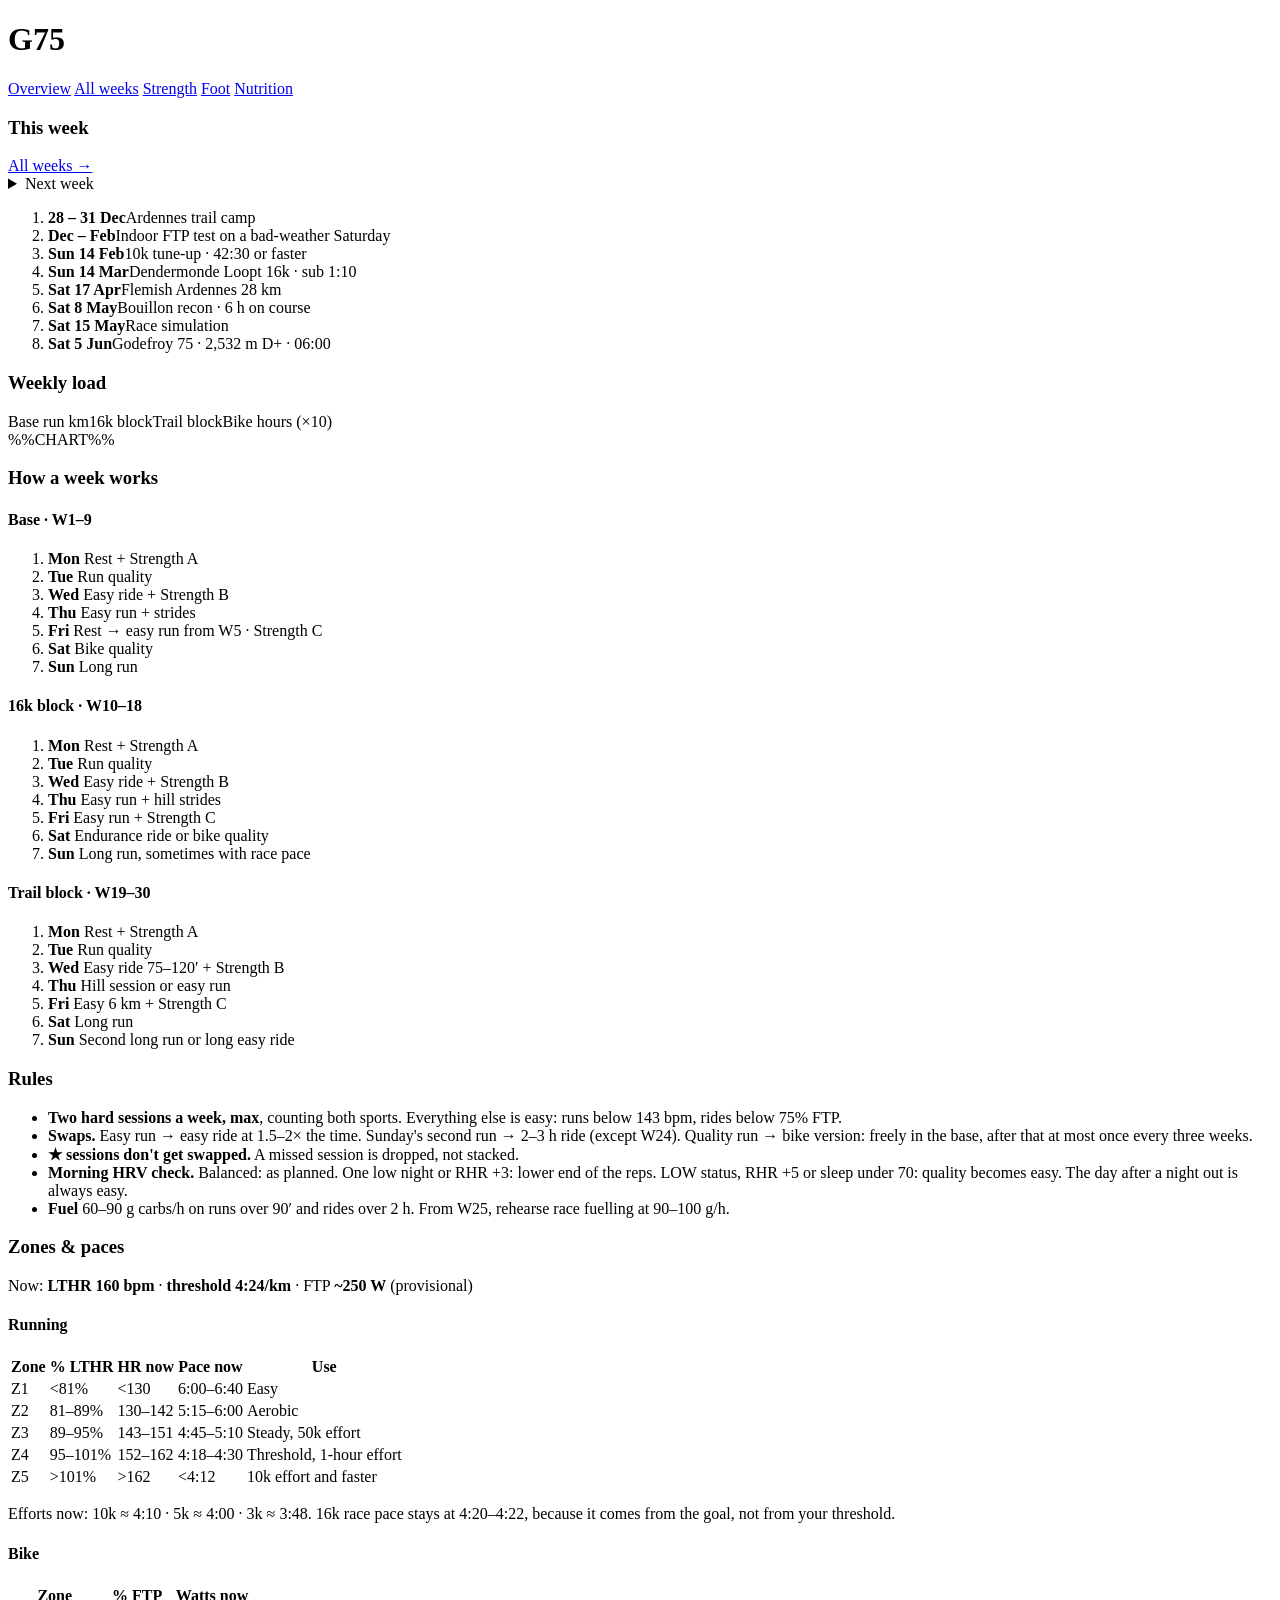
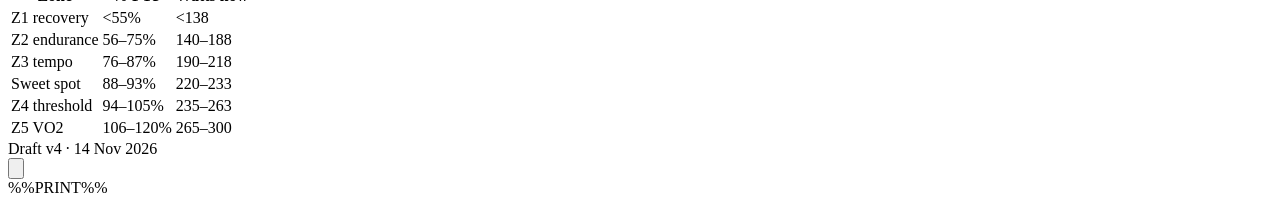
<file: src/body.html>
<!DOCTYPE html>
<html lang="en">
<head>
<meta charset="utf-8">
<meta name="viewport" content="width=device-width, initial-scale=1">
<title>G75</title>
<meta name="theme-color" content="#f4f5f2">
<link rel="manifest" href="manifest.webmanifest">
<link rel="apple-touch-icon" href="icons/apple-touch-icon.png">
<meta name="apple-mobile-web-app-capable" content="yes">
<meta name="mobile-web-app-capable" content="yes">
<meta name="apple-mobile-web-app-title" content="G75">
<meta name="apple-mobile-web-app-status-bar-style" content="default">
<link rel="icon" type="image/svg+xml" href="data:image/svg+xml,%3Csvg%20xmlns%3D%22http%3A//www.w3.org/2000/svg%22%20viewBox%3D%220%200%2064%2064%22%3E%3Crect%20width%3D%2264%22%20height%3D%2264%22%20rx%3D%2214%22%20fill%3D%22%232f6a4a%22/%3E%3Cpath%20d%3D%22M8%2050%20L24%2024%20L32%2036%20L40%2020%20L56%2050%20Z%22%20fill%3D%22%23f4f5f2%22/%3E%3Cpath%20d%3D%22M40%2020%20L45%2029%20L41%2027%20L38%2031%20L35%2028%20Z%22%20fill%3D%22%23c2482a%22/%3E%3C/svg%3E">
<link rel="preconnect" href="https://fonts.googleapis.com">
<link rel="preconnect" href="https://fonts.gstatic.com" crossorigin>
<link href="https://fonts.googleapis.com/css2?family=Barlow+Condensed:wght@500;600;700&family=IBM+Plex+Sans:wght@400;500;600&display=swap" rel="stylesheet">
<style>%%CSS%%</style>
</head>
<body>
<div class="wrap">

<header class="top">
  <div class="brand">
    <h1>G75</h1>
    <div class="count" id="count" hidden><b id="count-days"></b><span id="count-sub"></span></div>
  </div>
  <nav class="tabs" role="tablist" aria-label="Views">
    <a href="#plan" role="tab" id="tab-plan" aria-controls="view-plan">Overview</a>
    <a href="#weeks" role="tab" id="tab-weeks" aria-controls="view-weeks">All weeks</a>
    <a href="#strength" role="tab" id="tab-strength" aria-controls="view-strength">Strength</a>
    <a href="#foot" role="tab" id="tab-foot" aria-controls="view-foot">Foot</a>
    <a href="#nutrition" role="tab" id="tab-nutrition" aria-controls="view-nutrition">Nutrition</a>
  </nav>
</header>

<!-- ================= PLAN ================= -->
<div id="view-plan" class="view" role="tabpanel" aria-labelledby="tab-plan">
  <section class="today-wrap" id="now" aria-label="Today and this week">
    <div class="today-card" id="today-card"></div>
    <div class="rec" id="rec" aria-label="Recovery"></div>
    <div class="cw-head"><h3 id="cw-title">This week</h3><a href="#weeks" class="jump-link" id="cw-all">All weeks →</a></div>
    <div id="cw-slot"></div>
    <details class="nextwk"><summary id="nw-title">Next week</summary><div id="nw-slot"></div></details>
  </section>
  <ol class="milestones">
    <li><b>28 – 31 Dec</b><span>Ardennes trail camp</span></li>
    <li><b>Dec – Feb</b><span>Indoor FTP test on a bad-weather Saturday</span></li>
    <li><b>Sun 14 Feb</b><span>10k tune-up · 42:30 or faster</span></li>
    <li class="race"><b>Sun 14 Mar</b><span>Dendermonde Loopt 16k · sub 1:10</span></li>
    <li><b>Sat 17 Apr</b><span>Flemish Ardennes 28 km</span></li>
    <li><b>Sat 8 May</b><span>Bouillon recon · 6 h on course</span></li>
    <li><b>Sat 15 May</b><span>Race simulation</span></li>
    <li class="race"><b>Sat 5 Jun</b><span>Godefroy 75 · 2,532 m D+ · 06:00</span></li>
  </ol>


  <section class="panel">
    <div class="panel-h"><h3>Weekly load</h3>
      <div class="legend"><span class="lg base">Base run km</span><span class="lg speed">16k block</span><span class="lg trail">Trail block</span><span class="lg bikeL">Bike hours (×10)</span></div></div>
    <div class="chart">%%CHART%%</div>
  </section>

  <section class="panel" id="rules">
    <h3>How a week works</h3>
    <div class="tmpl">
      <div><h4>Base · W1–9</h4><ol><li><b>Mon</b> Rest + Strength A</li><li><b>Tue</b> Run quality</li><li><b>Wed</b> Easy ride + Strength B</li><li><b>Thu</b> Easy run + strides</li><li><b>Fri</b> Rest → easy run from W5 · Strength C</li><li><b>Sat</b> Bike quality</li><li><b>Sun</b> Long run</li></ol></div>
      <div><h4>16k block · W10–18</h4><ol><li><b>Mon</b> Rest + Strength A</li><li><b>Tue</b> Run quality</li><li><b>Wed</b> Easy ride + Strength B</li><li><b>Thu</b> Easy run + hill strides</li><li><b>Fri</b> Easy run + Strength C</li><li><b>Sat</b> Endurance ride or bike quality</li><li><b>Sun</b> Long run, sometimes with race pace</li></ol></div>
      <div><h4>Trail block · W19–30</h4><ol><li><b>Mon</b> Rest + Strength A</li><li><b>Tue</b> Run quality</li><li><b>Wed</b> Easy ride 75–120′ + Strength B</li><li><b>Thu</b> Hill session or easy run</li><li><b>Fri</b> Easy 6 km + Strength C</li><li><b>Sat</b> Long run</li><li><b>Sun</b> Second long run or long easy ride</li></ol></div>
    </div>
    <h3>Rules</h3>
    <ul class="rules">
      <li><b>Two hard sessions a week, max</b>, counting both sports. Everything else is easy: runs below 143 bpm, rides below 75% FTP.</li>
      <li><b>Swaps.</b> Easy run → easy ride at 1.5–2× the time. Sunday's second run → 2–3 h ride (except W24). Quality run → bike version: freely in the base, after that at most once every three weeks.</li>
      <li><b>★ sessions don't get swapped.</b> A missed session is dropped, not stacked.</li>
      <li><b>Morning HRV check.</b> <span class="dot g"></span>Balanced: as planned. <span class="dot a"></span>One low night or RHR +3: lower end of the reps. <span class="dot r"></span>LOW status, RHR +5 or sleep under 70: quality becomes easy. The day after a night out is always easy.</li>
      <li><b>Fuel</b> 60–90 g carbs/h on runs over 90′ and rides over 2 h. From W25, rehearse race fuelling at 90–100 g/h.</li>
    </ul>
  </section>

  <section class="panel" id="zones">
    <div class="panel-h"><h3>Zones &amp; paces</h3><span class="now-vals">Now: <b>LTHR 160 bpm</b> · <b>threshold 4:24/km</b> · FTP <b>~250 W</b> (provisional)</span></div>
    <div class="zgrid">
      <div>
        <h4>Running</h4>
        <table class="z"><thead><tr><th>Zone</th><th>% LTHR</th><th>HR now</th><th>Pace now</th><th>Use</th></tr></thead><tbody>
          <tr><td><span class="zd z1"></span>Z1</td><td>&lt;81%</td><td>&lt;130</td><td>6:00–6:40</td><td>Easy</td></tr>
          <tr><td><span class="zd z2"></span>Z2</td><td>81–89%</td><td>130–142</td><td>5:15–6:00</td><td>Aerobic</td></tr>
          <tr><td><span class="zd z3"></span>Z3</td><td>89–95%</td><td>143–151</td><td>4:45–5:10</td><td>Steady, 50k effort</td></tr>
          <tr><td><span class="zd z4"></span>Z4</td><td>95–101%</td><td>152–162</td><td>4:18–4:30</td><td>Threshold, 1-hour effort</td></tr>
          <tr><td><span class="zd z5"></span>Z5</td><td>&gt;101%</td><td>&gt;162</td><td>&lt;4:12</td><td>10k effort and faster</td></tr>
        </tbody></table>
        <p class="note">Efforts now: 10k ≈ 4:10 · 5k ≈ 4:00 · 3k ≈ 3:48. 16k race pace stays at 4:20–4:22, because it comes from the goal, not from your threshold.</p>
      </div>
      <div>
        <h4>Bike</h4>
        <table class="z"><thead><tr><th>Zone</th><th>% FTP</th><th>Watts now</th></tr></thead><tbody>
          <tr><td><span class="zd z1"></span>Z1 recovery</td><td>&lt;55%</td><td>&lt;138</td></tr>
          <tr><td><span class="zd z2"></span>Z2 endurance</td><td>56–75%</td><td>140–188</td></tr>
          <tr><td><span class="zd z3"></span>Z3 tempo</td><td>76–87%</td><td>190–218</td></tr>
          <tr><td><span class="zd z3b"></span>Sweet spot</td><td>88–93%</td><td>220–233</td></tr>
          <tr><td><span class="zd z4"></span>Z4 threshold</td><td>94–105%</td><td>235–263</td></tr>
          <tr><td><span class="zd z5"></span>Z5 VO2</td><td>106–120%</td><td>265–300</td></tr>
        </tbody></table>
      </div>
    </div>
  </section>


</div>

<!-- ================= ALL WEEKS ================= -->
<div id="view-weeks" class="view" role="tabpanel" aria-labelledby="tab-weeks" hidden>
  <nav class="jump" aria-label="Phases">
    <a href="#base">Base</a><a href="#speed">16k block</a><a href="#trail">Trail block</a><button type="button" id="today-btn">Go to this week</button><button type="button" class="pbtn" data-print="print-plan">%%PRINT_ICON%%Print full plan</button>
  </nav>
  <main id="weeklist">
  %%WEEKS%%
  </main>
</div>

<!-- ================= STRENGTH ================= -->
<div id="view-strength" class="view" role="tabpanel" aria-labelledby="tab-strength" hidden>
  <section class="panel" id="sessions">
<div class="panel-h"><h3>Sessions</h3><button type="button" class="pbtn" data-print="print-strength">%%PRINT_ICON%%Print strength</button><div class="seg" role="tablist" aria-label="Session">
<button type="button" role="tab" class="segb" data-s="A" aria-selected="false"><b>A</b><span>Mon</span></button>
<button type="button" role="tab" class="segb" data-s="B" aria-selected="false"><b>B</b><span>Wed</span></button>
<button type="button" role="tab" class="segb" data-s="C" aria-selected="false"><b>C</b><span>Fri</span></button>
</div></div>
<p class="note" style="margin:0">A and B are the two fixed sessions with everything critical. C is optional extra work for when the week allows it. Supersets: alternate the pair for the rounds listed, then move on.</p>
<article class="sc" data-s="A"><header class="sch"><span class="sl">A</span><div><b>Monday</b><span>Glute control · core · upper back</span></div><div class="smeta"><span class="tag t-race">Fixed</span><span class="dur">≈23′</span></div></header><div class="rows">
<div class="blk2 pair"><div class="bl"><b>Superset 1</b><span>3 rounds</span></div><ol class="exs">
<li><em>a</em><div class="en"><span>Bridge + knee opening</span><small>Right first</small></div><div class="ed">3×10/side</div></li>
<li><em>b</em><div class="en"><span>Single-arm DB row</span><small>Squeeze the shoulder blade back at the top</small></div><div class="ed">3×10/arm</div></li>
</ol></div>
<div class="blk2 pair"><div class="bl"><b>Superset 2</b><span>3 rounds</span></div><ol class="exs">
<li><em>a</em><div class="en"><span>Quadruped hip extension → abduction</span><small>Slow · one extra set on the right</small></div><div class="ed">3×10/side</div></li>
<li><em>b</em><div class="en"><span>Push-up plus</span><small>Push the floor away at the top</small></div><div class="ed">3×10</div></li>
</ol></div>
<div class="blk2 pair"><div class="bl"><b>Superset 3</b><span>3 rounds</span></div><ol class="exs">
<li><em>a</em><div class="en"><span>Side plank on knees + clam</span></div><div class="ed">3×10/side</div></li>
<li><em>b</em><div class="en"><span>Tabletop leg extension</span><small>Lower back stays on the mat</small></div><div class="ed">3×10/side</div></li>
</ol></div>
</div><p class="why">No heavy leg work: Tuesday&#x27;s quality run is next. Starts with the bridge you can feel on the right.</p></article>
<article class="sc" data-s="B"><header class="sch"><span class="sl">B</span><div><b>Wednesday</b><span>Legs · deceleration · adductors</span></div><div class="smeta"><span class="tag t-race">Fixed</span><span class="dur">≈22′</span></div></header><div class="rows">
<div class="blk2 pair"><div class="bl"><b>Superset 1</b><span>3 rounds</span></div><ol class="exs">
<li><em>a</em><div class="en"><span>Bulgarian split squat</span><small>3″ lowering · from W19: 2 rounds</small></div><div class="ed">3×8/leg</div></li>
<li><em>b</em><div class="en"><span>Dead bug or forearm plank</span><small>Dead bug: lower back pressed into the mat, lower opposite arm and leg slowly · Plank: elbows under shoulders, glutes tight, 20″ is fine to start · Once 30″ is easy, move the elbows forward a few cm at a time</small></div><div class="ed">3×8/side or 3×30″</div></li>
</ol></div>
<div class="blk2 pair"><div class="bl"><b>Superset 2</b><span>3 rounds</span></div><ol class="exs">
<li><em>a</em><div class="en"><span>KB single-leg deadlift</span><small>Hips back: glutes, not lower back</small></div><div class="ed">3×8/leg</div></li>
<li><em>b</em><div class="en"><span>Copenhagen plank, short lever</span><small>Top knee on a bench or sofa</small></div><div class="ed">3×20″/side</div></li>
</ol></div>
<div class="blk2 pair"><div class="bl"><b>Superset 3</b><span>3 rounds</span></div><ol class="exs">
<li><em>a</em><div class="en"><span>Single-leg calf raise off a step</span><small>3″ up, 3″ down · every week</small></div><div class="ed">3×10/leg</div></li>
<li class="later"><em>b</em><div class="en"><span>Step-down off a step <i class="from">From W19</i></span><small>Until W18: skip, do the calf raises on their own · 3″ lowering, heel just taps the floor, knee over the 2nd toe</small></div><div class="ed">3×8/leg</div></li>
</ol></div>
</div><p class="why">The heaviest session, three days before the weekend. From W19: step-downs every week for the descents; split squats drop to 2 rounds to keep it around 20′.</p></article>
<article class="sc" data-s="C"><header class="sch"><span class="sl">C</span><div><b>Friday</b><span>Accessories · Tough 21 format</span></div><div class="smeta"><span class="tag t-deload">Optional</span><span class="dur">12′ per round</span></div></header><div class="rows">
<div class="blk2 pair"><div class="bl"><b>Circuit</b><span>1–2 rounds</span></div><ol class="exs">
<li><em>1</em><div class="en"><span>Crab walks</span></div><div class="ed">40″</div></li>
<li><em>2</em><div class="en"><span>Standing hip extension, mini band</span><small>20″ per leg</small></div><div class="ed">40″</div></li>
<li><em>3</em><div class="en"><span>Bridge + leg lift</span><small>Alternating legs</small></div><div class="ed">40″</div></li>
<li><em>4</em><div class="en"><span>Goblet squat to a box</span><small>20 kg KB, stay centred</small></div><div class="ed">40″</div></li>
<li><em>5</em><div class="en"><span>Hip flexor march, mini band</span><small>Alternating</small></div><div class="ed">40″</div></li>
<li><em>6</em><div class="en"><span>Mountain climbers</span></div><div class="ed">40″</div></li>
<li><em>7</em><div class="en"><span>Lateral bear crawl</span><small>Band at the wrists</small></div><div class="ed">40″</div></li>
<li><em>8</em><div class="en"><span>DB side bend</span><small>10 kg · 20″ per side</small></div><div class="ed">40″</div></li>
<li><em>9</em><div class="en"><span>Half-kneeling diagonal DB lift</span><small>5 kg · 20″ per side</small></div><div class="ed">40″</div></li>
<li><em>10</em><div class="en"><span>Prone Y–T raise</span></div><div class="ed">40″</div></li>
<li><em>11</em><div class="en"><span>Tibialis raise</span><small>Back against a wall</small></div><div class="ed">40″</div></li>
<li><em>12</em><div class="en"><span>Pull-up negatives</span><small>As many slow ones as fit</small></div><div class="ed">40″</div></li>
</ol></div>
</div><p class="why">Timed: 40″ work, 20″ to switch. Two rounds if you have 24′, one if you&#x27;re short on time. Side-to-side exercises: switch halfway.</p></article>
</section>

  <section class="panel">
    <h3>Right-glute rules</h3>
    <ol class="grules">
      <li><b>Right side first, always.</b> One extra set on the right for the bridge and hip extension exercises.</li>
      <li><b>Wake it up with what works.</b> The bridge + knee opening is the one you can feel; do it before the harder ones.</li>
      <li><b>Hand on the right glute,</b> 2″ squeeze at the top. Hamstring or lower back taking over? Shorten the range, tuck the pelvis under, bring your feet closer to your backside in bridges.</li>
      <li><b>End the set when you lose the right glute.</b> Good reps over a full count.</li>
    </ol>
  </section>

  <section class="panel">
    <h3>Start simple, progress monthly</h3>
    <table class="z prog"><thead><tr><th>Exercise</th><th>Month 1</th><th>Then, one step per month</th></tr></thead><tbody>
      <tr><td>Bulgarian split squat</td><td>Bodyweight</td><td>2×5 kg → 20 kg KB at the chest → slower lowering</td></tr>
      <tr><td>KB single-leg deadlift</td><td>10 kg, opposite hand</td><td>20 kg KB</td></tr>
      <tr><td>Single-leg calf raise</td><td>Bodyweight, slow</td><td>10 kg → 20 kg KB</td></tr>
      <tr><td>Single-arm DB row</td><td>10 kg</td><td>20 kg KB</td></tr>
      <tr><td>Copenhagen plank</td><td>Knee on the bench, 20″</td><td>30″ → foot on the bench</td></tr>
      <tr><td>Push-up plus</td><td>On knees if the shoulder blades lift</td><td>Full push-up → feet raised</td></tr>
      <tr><td>Band exercises</td><td>3×10</td><td>Stronger band or slower lowering, not more sets</td></tr>
    </tbody></table>
  </section>

  <section class="panel">
    <h3>Through the season</h3>
    <table class="z dose"><thead><tr><th>Weeks</th><th>Sessions</th><th>Notes</th></tr></thead><tbody>
      <tr><td>W1–9 · Base</td><td>A + B (+ C)</td><td>Build loads. C whenever there's time.</td></tr>
      <tr><td>W10–16 · 16k</td><td>A + B (+ C)</td><td>Hold loads. C optional.</td></tr>
      <tr><td>W17–18</td><td>A</td><td>Light, race weeks.</td></tr>
      <tr><td>W19–28 · Trail</td><td>A + B</td><td>Step-downs every week in B; split squats 2 rounds.</td></tr>
      <tr><td>W29–30 · Taper</td><td>A</td><td>Short, W29 only.</td></tr>
    </tbody></table>
  </section>

  <section class="panel">
    <h3>Mobility routine <small>after training, morning or evening</small></h3>
    <p class="mob">Good mornings · lat stretch · lying lumbar rotation · prone press-up · cat-camel · deep lunge with rotation · kneeling back stretch (hands on a chair) · hamstring/adductor stretch · hip flexor stretch with rotation · seated hip rotation · alternating hamstring/quad stretch · iliopsoas stretch · half-kneeling thoracic rotation · standing side bend · <b>knee-to-wall ankle stretch, 10/side</b> (new: the screening flagged stiff ankles)</p>
  </section>
</div>

<!-- ================= FOOT ================= -->
<div id="view-foot" class="view" role="tabpanel" aria-labelledby="tab-foot" hidden>
  <section class="panel">
    <h3>Objectives</h3>
    <ol class="grules">
      <li><b>Hold the arch.</b> Ankle stops rolling in on landing.</li>
      <li><b>Spread and control the toes.</b> Little toe out, away from the bunionette.</li>
      <li><b>Push off over the big toe,</b> not the outside of the foot. Less load on the 5th metatarsal head.</li>
      <li><b>Ankle range.</b> Knee-to-wall ≥ 10 cm both sides.</li>
      <li><b>Calf and Achilles capacity</b> for 2,500 m of descent.</li>
    </ol>
  </section>

  <section class="panel" id="foot-session">
    <div class="panel-h"><button type="button" class="pbtn" data-print="print-foot">%%PRINT_ICON%%Print foot</button></div>
    <article class="sc"><header class="sch"><span class="sl">F</span><div><b>Foot &amp; toes</b><span>Barefoot · 3× a week</span></div><div class="smeta"><span class="dur">≈23′</span></div></header><div class="rows">
<div class="blk2 pair"><div class="bl"><b>Release</b><span>3′</span></div><ol class="exs">
<li><em>1</em><div class="en"><span>Foam roll calves</span><small>Slow, foot turned in and out. Pause on tight spots</small></div><div class="ed">1′/leg</div></li>
<li><em>2</em><div class="en"><span>Lacrosse ball under the foot</span><small>Arch and heel only, never on the 5th metatarsal head</small></div><div class="ed">30″/foot</div></li>
</ol></div>
<div class="blk2 pair"><div class="bl"><b>Mobility</b><span>4′</span></div><ol class="exs">
<li><em>1</em><div class="en"><span>Calf stretch on the slant board</span><small>Straight knee, then bent knee. Arch up, ankle doesn't roll in</small></div><div class="ed">3×20″ each</div></li>
<li><em>2</em><div class="en"><span>Kneeling toe sit</span><small>Toes tucked under, weight back. Big-toe range for push-off</small></div><div class="ed">2×30″</div></li>
</ol></div>
<div class="blk2 pair"><div class="bl"><b>Foot core</b><span>7′</span></div><ol class="exs">
<li><em>1</em><div class="en"><span>Short foot</span><small>Pull the ball of the big toe towards the heel, toes long</small></div><div class="ed">3×10 · 5″</div></li>
<li><em>2</em><div class="en"><span>Toe spread-out</span><small>Lift all toes, put the big toe down inward, then the little toe down outward</small></div><div class="ed">3×10</div></li>
<li><em>3</em><div class="en"><span>Big-toe press</span><small>Big toe presses down, other toes up</small></div><div class="ed">3×10 · 5″</div></li>
</ol></div>
<div class="blk2 pair"><div class="bl"><b>Arch & calf</b><span>6′</span></div><ol class="exs">
<li><em>1</em><div class="en"><span>Banded foot adduction</span><small>Seated, long band around the forefoot, anchored to the power tower on the outside. Sole turns in, 3″ back</small></div><div class="ed">3×15/side</div></li>
<li><em>2</em><div class="en"><span>Heel raise, ball between the heels</span><small>Weight over the big toe, not the 5th. 3″ down</small></div><div class="ed">3×12</div></li>
</ol></div>
<div class="blk2"><div class="bl"><b>Balance</b><span>3′</span></div><ol class="exs">
<li><div class="en"><span>Single-leg stance with reaches</span><small>Short foot held, knee over the 2nd toe. Tap forward, side, back</small></div><div class="ed">2×30″/side</div></li>
</ol></div>
</div><p class="why">Evenings, e.g. Tue · Thu · Sun. Not the evening before the long run.</p></article>
  </section>

  <section class="panel">
    <h3>Rules</h3>
    <ol class="grules">
      <li><b>Barefoot,</b> on a hard floor.</li>
      <li><b>Shoes with a wide toe box,</b> daily and running. The bunionettes and the 5th metatarsal pain respond to room more than to exercise.</li>
      <li><b>5th metatarsal pain above 3/10</b>, or worse the next morning: drop that exercise for a week. Pain that stays: podiatrist for a metatarsal pad or insole.</li>
      <li><b>Daily:</b> 10 short-foot holds while brushing your teeth.</li>
      <li><b>Quality over count.</b> Toes curl or the ankle rolls in: end the set.</li>
      <li><b>Feet pointing outward</b> comes from the hip. The glute work in A–C covers it; here, keep the knee over the 2nd toe.</li>
    </ol>
  </section>

  <section class="panel">
    <h3>Test monthly <small>first Sunday of the month</small></h3>
    <table class="z prog"><thead><tr><th>Test</th><th>How</th><th>Target</th></tr></thead><tbody>
      <tr><td>Knee-to-wall</td><td>Max distance toe to wall, heel down</td><td>≥ 10 cm, sides within 1 cm</td></tr>
      <tr><td>Single-leg heel raise</td><td>Reps to failure, 2″ up / 2″ down</td><td>25/leg</td></tr>
      <tr><td>Single-leg balance</td><td>Eyes closed, on the floor</td><td>30″/leg</td></tr>
      <tr><td>Toe spread-out</td><td>Big toe and little toe down separately, rest lifted</td><td>Clean, both feet</td></tr>
    </tbody></table>
  </section>

  <section class="panel">
    <h3>Start simple, progress monthly</h3>
    <table class="z prog"><thead><tr><th>Exercise</th><th>Month 1</th><th>Then, one step per month</th></tr></thead><tbody>
      <tr><td>Short foot, toe spread-out, big-toe press</td><td>Seated</td><td>Standing → single leg → during heel raises</td></tr>
      <tr><td>Banded foot adduction</td><td>Light band tension</td><td>Further from the anchor → 5″ return</td></tr>
      <tr><td>Heel raise, ball between the heels</td><td>Both legs</td><td>Single leg → off a step → 10 kg</td></tr>
      <tr><td>Single-leg stance with reaches</td><td>Floor</td><td>Balance board → eyes closed → small hops</td></tr>
    </tbody></table>
  </section>
</div>

<!-- ================= NUTRITION ================= -->
<div id="view-nutrition" class="view" role="tabpanel" aria-labelledby="tab-nutrition" hidden>
  <section class="panel n-train" id="nut-daily">
    <div class="panel-h"><h3>Daily eating <small>at 88 kg</small></h3><button type="button" class="pbtn" data-print="print-nutrition">%%PRINT_ICON%%Print nutrition</button></div>
    <p class="note">The Today card on the overview shows that day's target. Carbs include what you eat during the session.</p>
    <table class="z prog"><thead><tr><th>Day</th><th>kcal</th><th>Carbs</th><th>Protein</th><th>Fat</th></tr></thead><tbody>
      <tr><td>Rest or strength only</td><td>2,800–2,900</td><td>340–360 g · 4 g/kg</td><td>160 g</td><td>90 g</td></tr>
      <tr><td>Easy run ≤ 60′, easy ride ≤ 90′</td><td>3,300–3,800</td><td>460–550 g · 5–6 g/kg</td><td>160 g</td><td>90–105 g</td></tr>
      <tr><td>Quality session, ride 2 h</td><td>3,700–4,200</td><td>530–630 g · 6–7 g/kg</td><td>160 g</td><td>105–115 g</td></tr>
      <tr><td>Long run 2.5–3 h</td><td>5,000–5,500</td><td>790–880 g · 9–10 g/kg</td><td>160 g</td><td>140–150 g</td></tr>
      <tr><td>Bouillon recon, 6 h</td><td>≈ 6,300</td><td>≈ 1,000 g, half of it during</td><td>160 g</td><td>175 g</td></tr>
      <tr><td>Thu + Fri before Godefroy</td><td>≈ 4,500</td><td>800 g · 9 g/kg</td><td>160 g</td><td>70 g</td></tr>
    </tbody></table>
    <ol class="grules">
      <li><b>The day's number:</b> 2,800 kcal plus about 90 kcal per km run and 600 kcal per hour on the bike. Weigh weekly; drifting down over two weeks means eat more on training days.</li>
      <li><b>Protein 160 g every day</b> (1.8 g/kg): 4 servings of 35–40 g from dairy, eggs, meat or fish. One before bed: quark or skyr.</li>
      <li><b>Carbs follow the training.</b> Fat makes up the rest, never under 90 g. Oily fish twice a week.</li>
      <li><b>No long gaps</b> on training days: eat every 3–4 hours.</li>
      <li><b>Every day:</b> 5+ portions of vegetables and fruit, wholegrains most of the time, dairy 2–3× (calcium). Red meat 2–3× a week; tea and coffee away from iron-rich meals.</li>
      <li><b>Under-fuelling signs:</b> weight dropping without trying, low libido, colds that keep coming back, persistent heavy legs, any bone stress injury. Two or more: eat more on training days first, then get bloods done.</li>
      <li><b>No dieting in the trail block.</b> Losing weight: base block only, max 0.5 kg a week, the deficit on easy days, never on key days.</li>
      <li><b>Sleep 7–9 h.</b></li>
    </ol>
  </section>

  <section class="panel n-train">
    <h3>Around sessions</h3>
    <table class="z prog"><thead><tr><th>Session</th><th>Before</th><th>After</th></tr></thead><tbody>
      <tr><td>Easy run &lt; 75′, easy ride &lt; 90′</td><td>Fasted is fine</td><td>Next normal meal</td></tr>
      <tr><td>Quality session</td><td>Carb meal 2–3 h before, or 30–60 g carbs in the last hour</td><td>Within 1 h: 1 g/kg carbs (≈ 90 g) + 30–40 g protein</td></tr>
      <tr><td>Long run</td><td>Carb breakfast 1–2 g/kg (90–175 g), 2–3 h before</td><td>Within 1 h: 1 g/kg carbs + 30–40 g protein, then a full meal</td></tr>
      <tr><td>Long ride</td><td>Carb breakfast with dairy (≈ 1,000 mg calcium, e.g. 500 ml milk + yoghurt), 90′ before</td><td>As after a long run</td></tr>
      <tr><td>Strength A/B, hill session <small>optional</small></td><td>15 g collagen or gelatin + 50 mg vitamin C, 30–60′ before</td><td>Protein within 1 h</td></tr>
      <tr><td>Saturday long run before Sunday's</td><td>—</td><td>Refuel fully that evening: it's Sunday's fuel</td></tr>
    </tbody></table>
    <ol class="grules">
      <li><b>Never fasted</b> before quality, a long session or a second session that day.</li>
      <li><b>Strength straight after a run:</b> eat after the strength, not in between.</li>
    </ol>
  </section>

  <section class="panel n-train">
    <h3>Fuel during training</h3>
    <table class="z prog"><thead><tr><th>Duration</th><th>Carbs</th><th>Fluid</th><th>Sodium</th></tr></thead><tbody>
      <tr><td>Under 75′</td><td>—</td><td>To thirst</td><td>—</td></tr>
      <tr><td>Runs over 90′, rides over 2 h</td><td>60–90 g/h</td><td>400–750 ml/h</td><td>300–600 mg/h</td></tr>
      <tr><td>Key long runs from W25</td><td>90–100 g/h, race products</td><td>500–750 ml/h</td><td>500–1,000 mg/h</td></tr>
    </tbody></table>
    <ol class="grules">
      <li><b>Start after 20–30′,</b> then every 20′. Set a repeating timer on the watch.</li>
      <li><b>Above 60 g/h,</b> use products that mix glucose and fructose.</li>
      <li><b>Drink to thirst.</b> Lose no more than 2–3% (≈ 2.5 kg), never gain weight. White salt lines on the kit: top of the sodium range.</li>
      <li><b>Sweat rate:</b> weigh before and after a 90′ run, once in winter and once in May. Kg lost + litres drunk = litres per hour.</li>
    </ol>
  </section>

  <section class="panel n-train">
    <h3>Train the gut <small>60 → 90–100 g/h by the recon</small></h3>
    <table class="z prog"><thead><tr><th>Weeks</th><th>Long runs</th><th>Long rides</th></tr></thead><tbody>
      <tr><td>W1–18</td><td>60 g/h</td><td>60–75 g/h</td></tr>
      <tr><td>W19–22</td><td>70–80 g/h</td><td>80–90 g/h</td></tr>
      <tr><td>W23–24</td><td>80–90 g/h</td><td>90 g/h</td></tr>
      <tr><td>W25–30</td><td>90–100 g/h</td><td>90–100 g/h</td></tr>
    </tbody></table>
    <ol class="grules">
      <li><b>Every week from W19 to race week:</b> at least one session at the target dose. The gut loses the adaptation within weeks.</li>
      <li><b>Raise the bike first.</b> The gut copes better there; then copy it on the run.</li>
      <li><b>Eat on the climbs,</b> while hiking. Drink on the flats, nothing on steep descents.</li>
      <li><b>Solid food</b> on every run over 3 h: what the aid stations serve, plus your own savoury backup.</li>
      <li><b>Log every long session</b> (print sheet): carbs, fluid, products and a gut score 0–10. Gut score 3 or more: stay at that dose for two more sessions.</li>
      <li><b>Race products only</b> from W25. Nothing new after the recon (W26).</li>
    </ol>
  </section>

  <section class="panel n-race" id="nut-16k">
    <h3>Race day · 10k test and 16k <small>Sun 14 Feb · Sun 14 Mar</small></h3>
    <ol class="grules">
      <li><b>Day before:</b> carb-rich, 7 g/kg (≈ 620 g). Low fibre and fat in the evening. No loading over several days.</li>
      <li><b>Breakfast 3 h before:</b> 1–2 g/kg carbs (90–175 g), little fibre, fat or protein. The same breakfast as before quality sessions.</li>
      <li><b>Last 15′:</b> optional gel (25 g) with a few sips of water.</li>
      <li><b>Caffeine:</b> 3 mg/kg (≈ 250 mg) 45–60′ before the start. Only if tested before a quality session; the 10k test in W14 is the dress rehearsal.</li>
      <li><b>Beetroot shot</b> (6–8 mmol nitrate) 2–3 h before: optional, small effect, test it before a quality session first.</li>
      <li><b>During:</b> nothing needed. A few sips if it's warm.</li>
    </ol>
  </section>

  <section class="panel n-race" id="nut-ultra">
    <h3>Race day · Godefroy 75 <small>Sat 5 Jun · 06:00</small></h3>
    <table class="z prog"><thead><tr><th>When</th><th>What</th></tr></thead><tbody>
      <tr><td>Thu + Fri</td><td>Carb load 9 g/kg (800 g a day) over 6–7 eating moments; carb drinks help. Low fibre, less fat. Drink normally, a little extra salt.</td></tr>
      <tr><td>03:00–03:30</td><td>Race breakfast, ≈ 150 g carbs. Exactly what you ate before the recon. Coffee if you normally drink it.</td></tr>
      <tr><td>05:45</td><td>Gel or 30 g carbs, 250 ml fluid.</td></tr>
      <tr><td>From 30′</td><td>90 g/h glucose + fructose, about 30 g every 20′: 900–1,100 g over the day. Eat early: the first hours set up the last.</td></tr>
      <tr><td>From ≈ 3 h</td><td>Real food, savoury options against taste fatigue.</td></tr>
      <tr><td>Fluid, sodium</td><td>400–800 ml/h to thirst, 500–1,000 mg sodium/h. Upper end of both in heat.</td></tr>
      <tr><td>Caffeine</td><td>From about half-way: 50–100 mg every 1.5–2 h, max 400 mg in the race.</td></tr>
      <tr><td>Aid stations</td><td>Leave each one carrying enough for the next leg: ≈ 90 g carbs and 0.75 l per hour of running. Refill first, then eat.</td></tr>
      <tr><td>Drop bags</td><td>Fuel for the next two legs, a savoury backup, spare drink mix, a can of cola.</td></tr>
      <tr><td>Never</td><td>Ibuprofen or other NSAIDs before or during: kidney and gut risk.</td></tr>
      <tr><td>After</td><td>Within 1 h: carbs, 30–40 g protein, salty food and fluid. Then eat what you want.</td></tr>
    </tbody></table>
  </section>

  <section class="panel n-race">
    <h3>When it goes wrong</h3>
    <table class="z prog"><thead><tr><th>Problem</th><th>Do this</th></tr></thead><tbody>
      <tr><td>Nausea, sloshing stomach</td><td>Walk 10′, cool down, small sips of water. Switch to small bites of something plain or savoury. Back to full intake once it settles; don't stop eating.</td></tr>
      <tr><td>Low energy, irritable</td><td>30 g carbs now, then check the timer. You are behind on carbs.</td></tr>
      <tr><td>Sweet fatigue</td><td>Savoury: soup, crisps, salted potato, bread. Plain water between gels.</td></tr>
      <tr><td>Swollen hands, nausea, headache, drinking a lot</td><td>Possible low sodium from drinking too much. Stop plain water, take salt and only drink to thirst. Tell medical staff if it gets worse.</td></tr>
      <tr><td>Cramp</td><td>Ease the pace, extra sodium and fluid if behind on both.</td></tr>
    </tbody></table>
  </section>

  <section class="panel n-check" id="nut-blood">
    <h3>Blood tests <small>December · mid-March · early May (optional)</small></h3>
    <ol class="grules">
      <li><b>How:</b> morning, fasted, well hydrated, 48 h after the last long run, hard session or strength. Pick a recovery week, not the Monday after a long run. No illness in the week before. Same lab every time.</li>
      <li><b>When:</b> December (baseline), mid-March after the 16k (end of winter, start of the trail block), early May before the recon.</li>
    </ol>
    <table class="z prog"><thead><tr><th>Marker</th><th>Target</th><th>Note</th></tr></thead><tbody>
      <tr><td>Ferritin</td><td>&gt; 50 µg/L</td><td>Falsely high right after hard training or a cold</td></tr>
      <tr><td>Haemoglobin</td><td>≥ 135 g/L</td><td>Slightly diluted by endurance training: normal</td></tr>
      <tr><td>Transferrin saturation</td><td>&gt; 20%</td><td>Low with normal ferritin = early iron shortage</td></tr>
      <tr><td>Vitamin D, 25(OH)D</td><td>75–125 nmol/L</td><td>= 30–50 ng/ml</td></tr>
      <tr><td>Vitamin B12, folate</td><td>B12 upper half, folate in range</td><td>Borderline B12: ask for active B12</td></tr>
      <tr><td>Testosterone (morning)</td><td>Mid-range or higher</td><td>Low-normal plus fatigue: check you eat enough</td></tr>
      <tr><td>TSH, free T3</td><td>In range</td><td>Low free T3: early sign of under-fuelling</td></tr>
      <tr><td>HbA1c</td><td>&lt; 5.7%</td><td>High training carbs don't raise it</td></tr>
      <tr><td>LDL · triglycerides</td><td>&lt; 3.0 · &lt; 1.7 mmol/L</td><td>Saturated fat, fibre, oily fish, alcohol</td></tr>
      <tr><td>hs-CRP</td><td>&lt; 1 mg/L</td><td>Rises after long runs</td></tr>
      <tr><td>CK, AST, ALT</td><td>Often high</td><td>Muscle damage after long runs or descents: nothing to fix</td></tr>
      <tr><td>Creatinine, eGFR</td><td>In range</td><td>Muscle mass and protein raise creatinine; if flagged, ask for cystatin C</td></tr>
    </tbody></table>
  </section>

  <section class="panel n-check">
    <h3>Supplements</h3>
    <table class="z prog"><thead><tr><th>What</th><th>Verdict</th><th>How</th></tr></thead><tbody>
      <tr><td>Caffeine</td><td>Use</td><td>3 mg/kg before the 16k; small doses late in the ultra. Race days and key sessions only</td></tr>
      <tr><td>Vitamin D</td><td>Oct–Mar</td><td>1,000–2,000 IU a day, adjusted to the December result. Max 4,000 IU</td></tr>
      <tr><td>Iron</td><td>Only if ferritin &lt; 50</td><td>100 mg on alternate mornings with 50–100 mg vitamin C; no coffee, tea or dairy for an hour around it. Retest after 8–12 weeks</td></tr>
      <tr><td>Collagen + vitamin C</td><td>Optional</td><td>15 g + 50 mg before strength or hill sessions</td></tr>
      <tr><td>Omega-3</td><td>Only without oily fish</td><td>1–2 g EPA + DHA a day</td></tr>
      <tr><td>Beetroot</td><td>Optional, 16k</td><td>See race day</td></tr>
      <tr><td>Creatine</td><td>Skip</td><td>Adds 1–2 kg water weight for a hilly ultra</td></tr>
      <tr><td>High-dose vitamin C or E</td><td>Avoid</td><td>Blunts training adaptations</td></tr>
      <tr><td>BCAAs, multivitamins</td><td>Skip</td><td>Covered by normal food and enough protein</td></tr>
    </tbody></table>
    <ol class="grules">
      <li><b>Batch-tested products only</b> (Informed Sport or similar).</li>
      <li><b>No ibuprofen or other NSAIDs</b> on long runs and race day.</li>
      <li><b>Blood results and iron:</b> discuss with the GP.</li>
    </ol>
  </section>
</div>

<footer class="foot">Draft v4 · 14 Nov 2026</footer>
</div>
<button type="button" class="totop" id="totop" aria-label="Back to top" title="Back to top"><svg viewBox="0 0 24 24" aria-hidden="true"><path d="M12 19V5M5 12l7-7 7 7"/></svg></button>
<div class="pdocs">%%PRINT%%</div>
<script>%%JS%%</script>
</body>
</html>
</file>
